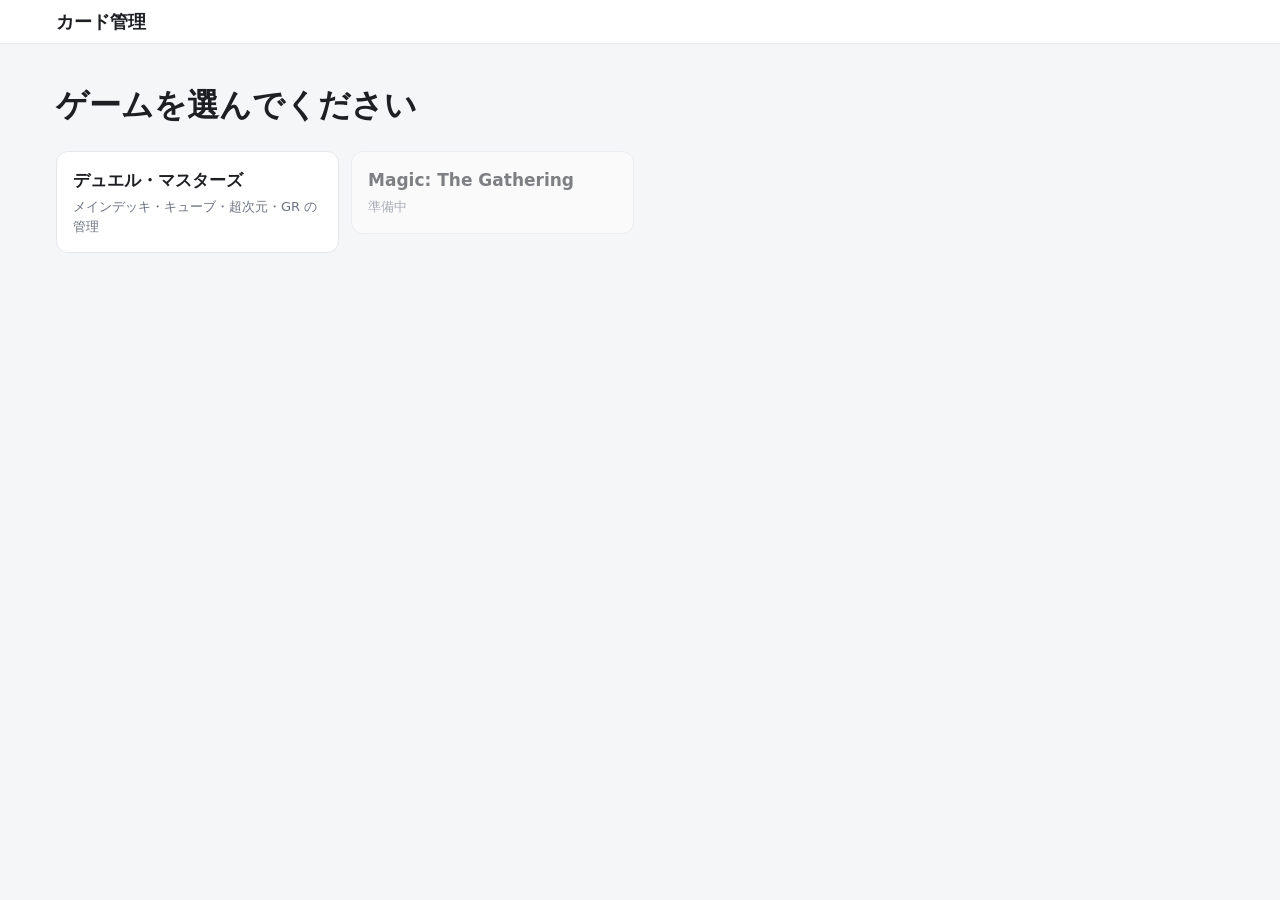
<file: index.html>
<!doctype html>
<html lang="ja">
<head>
<meta charset="utf-8">
<meta name="viewport" content="width=device-width, initial-scale=1, viewport-fit=cover">
<title>カード管理｜ゲーム選択</title>
<link rel="stylesheet" href="css/style.css">
</head>
<body>
<header class="app-header">
  <div class="header-bar">
    <div class="brand"><span class="title">カード管理</span></div>
  </div>
</header>
<main>
  <h1>ゲームを選んでください</h1>
  <ul id="games" class="game-list"></ul>
  <noscript><p>JavaScript を有効にしてください。</p></noscript>
</main>
<script>
// ゲームが増えたら、ここに 1 行足す（フォルダ名＝href。まだ作っていないものは soon: true）
var GAMES = [
  { name: "デュエル・マスターズ", note: "メインデッキ・キューブ・超次元・GR の管理", href: "duema/" },
  { name: "Magic: The Gathering", note: "準備中", soon: true },
];
var list = document.getElementById("games");
GAMES.forEach(function (g) {
  var li = document.createElement("li");
  var card = document.createElement(g.soon ? "div" : "a");
  card.className = "game-card" + (g.soon ? " soon" : "");
  if (!g.soon) card.href = g.href;
  else card.setAttribute("aria-disabled", "true");
  var n = document.createElement("span");
  n.className = "game-name";
  n.textContent = g.name;
  var d = document.createElement("span");
  d.className = "game-note";
  d.textContent = g.note;
  card.append(n, d);
  li.append(card);
  list.append(li);
});
</script>
</body>
</html>
</file>
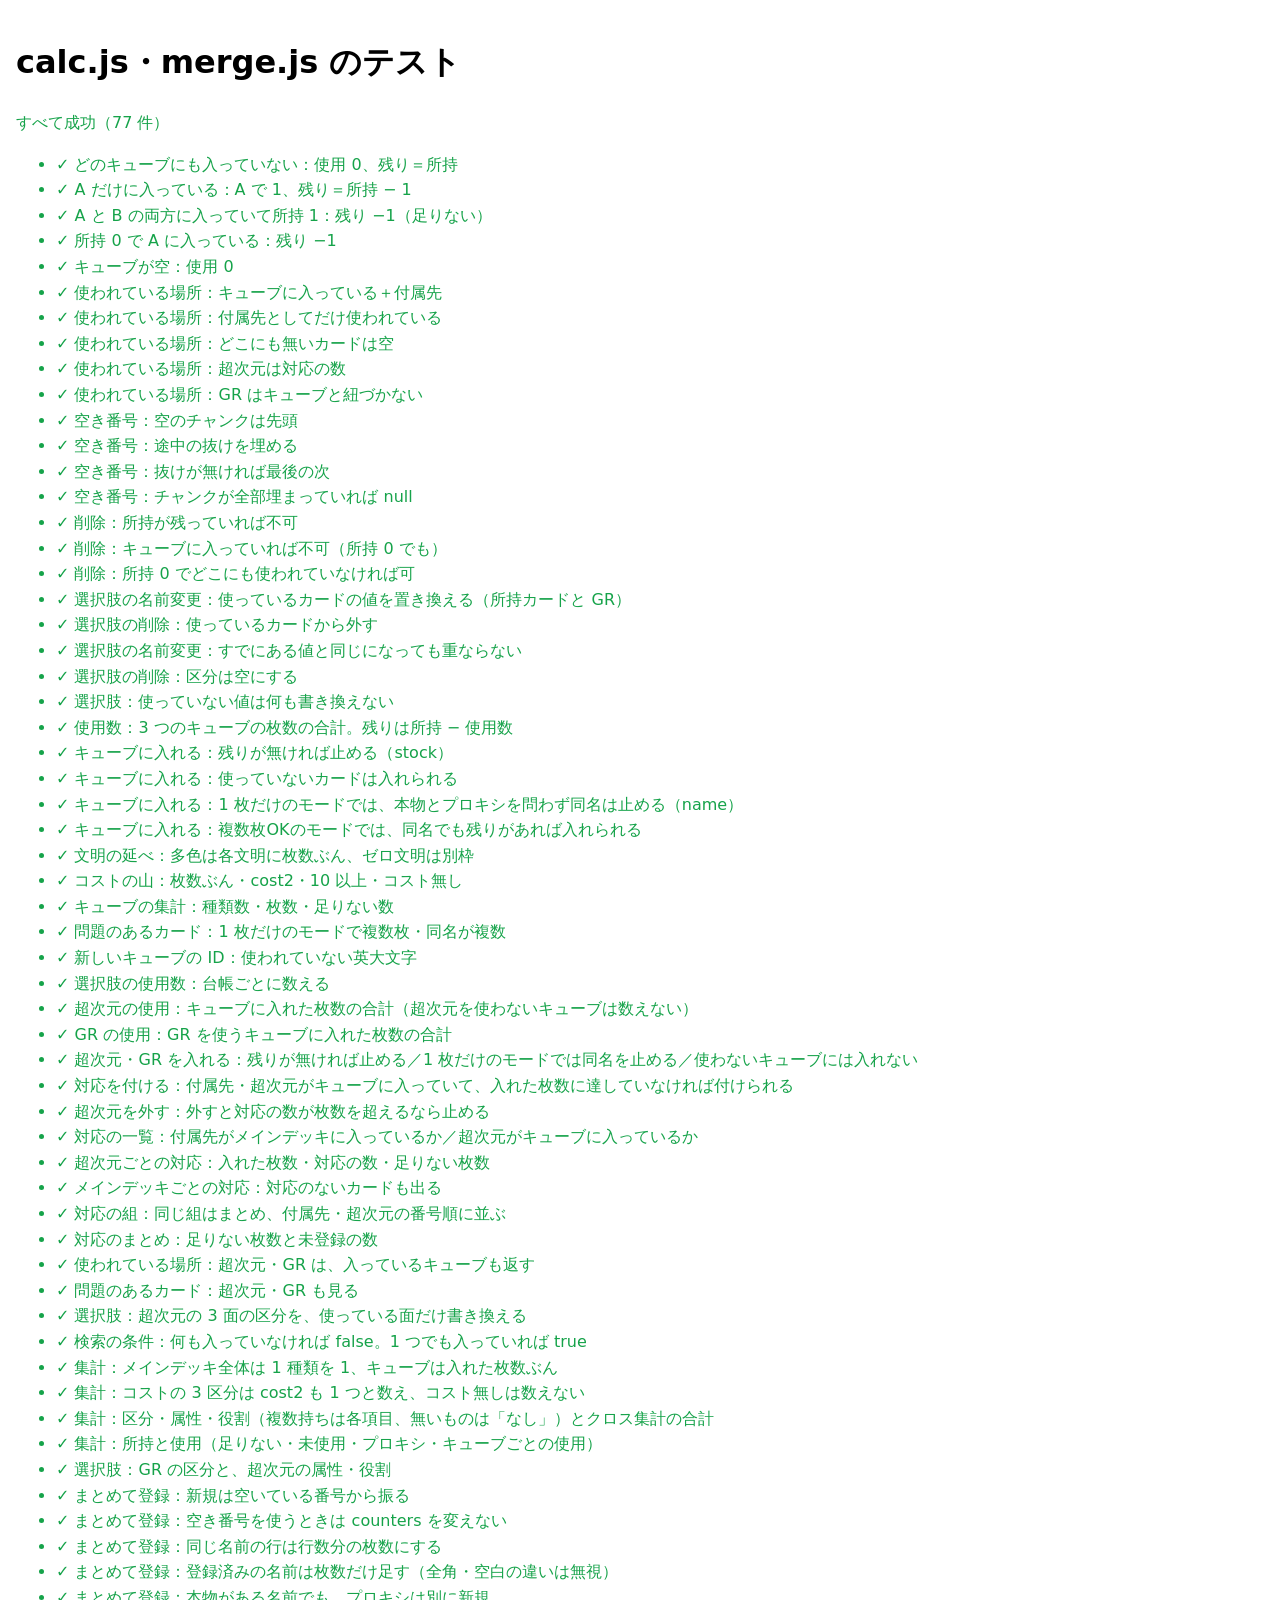
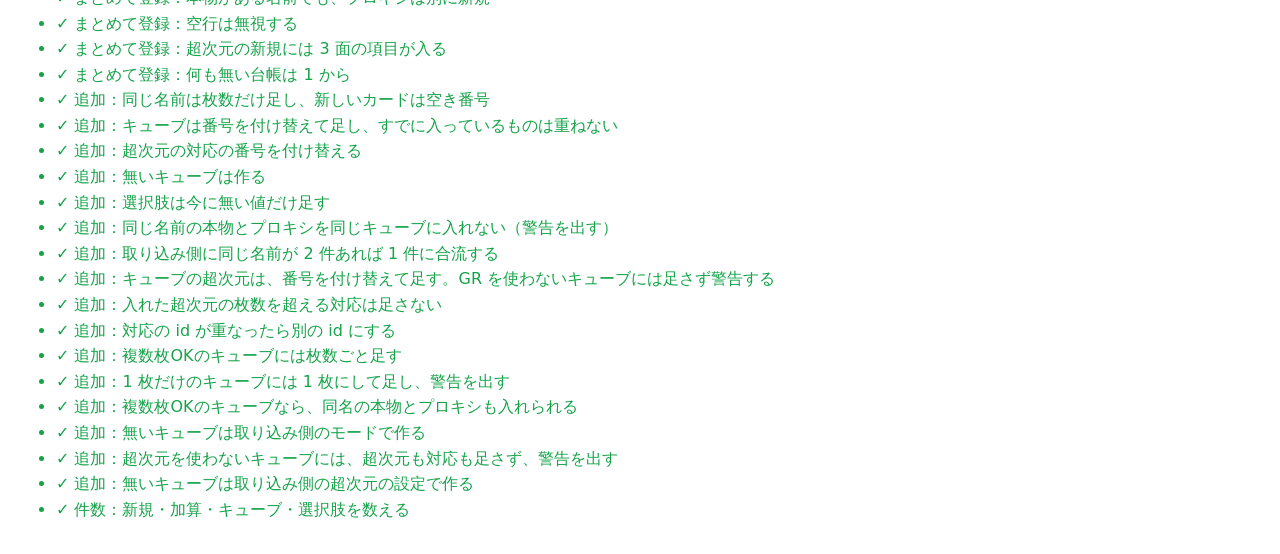
<file: tests/calc.test.html>
<!doctype html>
<html lang="ja">
<head>
<meta charset="utf-8">
<meta name="viewport" content="width=device-width, initial-scale=1">
<title>calc.js・merge.js のテスト</title>
<style>
  body { font-family: system-ui, -apple-system, "Hiragino Sans", "Yu Gothic UI", sans-serif; margin: 0; padding: 16px; line-height: 1.6; }
  .ok { color: #16a34a; }
  .ng { color: #dc2626; font-weight: 600; }
</style>
</head>
<body>
<h1>calc.js・merge.js のテスト</h1>
<p id="summary">実行中…</p>
<ul id="list"></ul>
<script type="module">
  import { run as runCalc } from "./calc.test.mjs";
  import { run as runMerge } from "./merge.test.mjs";
  const results = [...runCalc(), ...runMerge()];
  const list = document.getElementById("list");
  for (const r of results) {
    const li = document.createElement("li");
    li.className = r.ok ? "ok" : "ng";
    li.textContent = `${r.ok ? "✓" : "✗"} ${r.name}${r.ok ? "" : `：${r.message}`}`;
    list.append(li);
  }
  const failed = results.filter((r) => !r.ok).length;
  const summary = document.getElementById("summary");
  summary.className = failed ? "ng" : "ok";
  summary.textContent = failed ? `${failed} 件失敗` : `すべて成功（${results.length} 件）`;
</script>
</body>
</html>
</file>
<file: css/style.css>
:root {
  color-scheme: light dark;
  --bg: #f5f6f8;
  --surface: #fff;
  --surface-2: #f1f3f5;
  --text: #1d1f23;
  --muted: #6b7280;
  --border: #e5e7eb;
  --accent: #2563eb;
  --accent-text: #fff;
  --danger: #dc2626;
  --ok: #16a34a;
  --warn: #b45309;
  --warn-bg: #fef3c7;
  --civ-fire: #dc2626;
  --civ-nature: #16a34a;
  --civ-water: #2563eb;
  --civ-light: #eab308;
  --civ-dark: #7c3aed;
  --civ-zero: #6b7280;
  --proxy-bg: #ede9fe;
  --proxy-text: #6d28d9;
  --tabbar-h: 56px;
  --col-no-w: 3.5rem;
}

@media (prefers-color-scheme: dark) {
  :root {
    --bg: #111317;
    --surface: #1b1e24;
    --surface-2: #262a33;
    --text: #e6e8eb;
    --muted: #9aa1ab;
    --border: #323741;
    --accent: #3b82f6;
    --danger: #ef4444;
    --ok: #22c55e;
    --warn: #fbbf24;
    --warn-bg: #3a2e0b;
    --proxy-bg: #2e1f4d;
    --proxy-text: #c4b5fd;
  }
}

* { box-sizing: border-box; }
html { -webkit-text-size-adjust: 100%; }
body {
  margin: 0;
  font-family: system-ui, -apple-system, "Hiragino Sans", "Yu Gothic UI", sans-serif;
  background: var(--bg);
  color: var(--text);
  line-height: 1.5;
}

button {
  font: inherit;
  min-height: 44px;
  padding: 8px 16px;
  border-radius: 8px;
  border: 1px solid transparent;
  background: var(--accent);
  color: var(--accent-text);
  cursor: pointer;
}
button.sub { background: var(--surface-2); color: var(--text); border-color: var(--border); }
button.danger { background: var(--danger); color: #fff; }
button.small { min-height: 36px; padding: 4px 12px; font-size: 14px; }
button:disabled { opacity: .45; cursor: default; }

/* ---- ヘッダー ---- */
.app-header {
  position: sticky;
  top: 0;
  z-index: 10;
  background: var(--surface);
  border-bottom: 1px solid var(--border);
}
.header-bar {
  display: flex;
  align-items: center;
  flex-wrap: wrap;
  gap: 4px 8px;
  max-width: 1200px;
  margin: 0 auto;
  padding: 8px 16px;
}
.brand { display: flex; align-items: center; gap: 8px; flex: 1 1 auto; min-width: 0; }
.title { font-weight: 700; font-size: 18px; white-space: nowrap; }
.header-right { display: flex; align-items: center; flex-wrap: wrap; justify-content: flex-end; gap: 8px; min-width: 0; }
.auth { display: flex; align-items: center; gap: 8px; min-width: 0; }
.account { max-width: 12em; overflow: hidden; text-overflow: ellipsis; white-space: nowrap; font-size: 14px; }

.badge {
  font-size: 12px;
  padding: 2px 8px;
  border-radius: 999px;
  background: var(--surface-2);
  color: var(--muted);
  white-space: nowrap;
}
.badge.warn { background: var(--warn-bg); color: var(--warn); }

.status { font-size: 13px; white-space: nowrap; }
.status-saved { color: var(--ok); }
.status-saving { color: var(--muted); }
.status-offline { color: var(--warn); }
.status-error { color: var(--danger); white-space: normal; }

.tabs {
  display: flex;
  max-width: 1200px;
  margin: 0 auto;
  padding: 0 8px;
  overflow-x: auto;
}
.tab {
  flex: 0 0 auto;
  padding: 10px 14px;
  color: var(--muted);
  text-decoration: none;
  white-space: nowrap;
  border-bottom: 3px solid transparent;
}
.tab.active { color: var(--accent); border-bottom-color: var(--accent); font-weight: 600; }

/* ---- 本文 ---- */
main { max-width: 1200px; margin: 0 auto; padding: 16px 16px 32px; }

.page-head {
  display: flex;
  align-items: center;
  justify-content: space-between;
  flex-wrap: wrap;
  gap: 8px;
  margin-bottom: 12px;
}
.page-head h1 { font-size: 20px; margin: 0; min-width: 0; overflow-wrap: anywhere; }

.panel {
  background: var(--surface);
  border: 1px solid var(--border);
  border-radius: 12px;
  padding: 16px;
  margin-bottom: 12px;
}
.panel h2 { font-size: 16px; margin: 0 0 8px; }
.panel p { margin: 0 0 8px; }

.buttons { display: flex; flex-wrap: wrap; gap: 8px; }
.muted, .note { color: var(--muted); font-size: 14px; }
.warn-text { color: var(--warn); }
.error-text { color: var(--danger); }

/* 表は枠の中だけ横スクロール */
.table-wrap { max-width: 100%; overflow-x: auto; }
table { border-collapse: collapse; width: 100%; font-size: 14px; }
th, td { padding: 6px 8px; border-bottom: 1px solid var(--border); text-align: left; white-space: nowrap; vertical-align: middle; }
th { color: var(--muted); font-weight: 600; }
td.name { white-space: normal; min-width: 8em; }
th.num, td.num { text-align: right; }

.chips { display: inline-flex; flex-wrap: wrap; gap: 4px; }
.chip {
  display: inline-block;
  font-size: 12px;
  padding: 1px 8px;
  border-radius: 999px;
  border: 1px solid var(--border);
  background: var(--surface-2);
  white-space: nowrap;
}
.chip.civ { color: #fff; border-color: transparent; }
.civ-fire { background: var(--civ-fire); }
.civ-nature { background: var(--civ-nature); }
.civ-water { background: var(--civ-water); }
.civ-light { background: var(--civ-light); color: #1d1f23 !important; }
.civ-dark { background: var(--civ-dark); }
.civ-zero { background: var(--civ-zero); }

dl.choices {
  display: grid;
  grid-template-columns: max-content minmax(0, 1fr);
  gap: 8px 12px;
  margin: 0 0 8px;
}
dl.choices dt { color: var(--muted); font-size: 14px; }
dl.choices dd { margin: 0; }

/* ---- 入力 ---- */
input, select, textarea {
  font: inherit;
  font-size: 16px;
  min-height: 44px;
  max-width: 100%;
  padding: 8px 10px;
  border-radius: 8px;
  border: 1px solid var(--border);
  background: var(--surface);
  color: var(--text);
}
textarea { width: 100%; min-height: 64px; resize: vertical; }
input[type="checkbox"] { min-height: 0; width: 20px; height: 20px; margin: 0; accent-color: var(--accent); }

.field { display: flex; flex-direction: column; gap: 4px; min-width: 0; }
.field > .label { font-size: 13px; color: var(--muted); }
.field input[type="text"], .field input[type="number"], .field select { width: 100%; }
.field-row { display: grid; grid-template-columns: repeat(3, minmax(0, 1fr)); gap: 8px; }
.inline { display: flex; align-items: center; flex-wrap: wrap; gap: 8px; }
.range input { width: 5.5em; }
.check { display: inline-flex; align-items: center; gap: 8px; min-height: 44px; }

.chip-btn {
  font: inherit;
  font-size: 14px;
  min-height: 36px;
  padding: 4px 12px;
  border-radius: 999px;
  border: 1px solid var(--border);
  background: var(--surface-2);
  color: var(--text);
}
.chip-btn.on { background: var(--accent); color: var(--accent-text); border-color: transparent; }
.chip-btn.on.civ-fire { background: var(--civ-fire); color: #fff; }
.chip-btn.on.civ-nature { background: var(--civ-nature); color: #fff; }
.chip-btn.on.civ-water { background: var(--civ-water); color: #fff; }
.chip-btn.on.civ-light { background: var(--civ-light); color: #1d1f23; }
.chip-btn.on.civ-dark { background: var(--civ-dark); color: #fff; }

.chip.role { border-style: dashed; }
.badge.proxy { background: var(--proxy-bg); color: var(--proxy-text); font-weight: 600; }
.minus { color: var(--danger); font-weight: 600; }
.notice { background: var(--warn-bg); color: var(--warn); padding: 8px 12px; border-radius: 8px; margin: 0; }
.pre { white-space: pre-wrap; }

/* ---- 検索 ---- */
.search-bar { display: flex; align-items: center; flex-wrap: wrap; gap: 8px; margin-bottom: 8px; }
.search-bar input[type="search"] { flex: 1 1 200px; min-width: 0; }
.segmented { display: inline-flex; border: 1px solid var(--border); border-radius: 8px; overflow: hidden; }
.segmented button { border: 0; border-radius: 0; background: var(--surface); color: var(--text); }
.segmented button[aria-pressed="true"] { background: var(--accent); color: var(--accent-text); }

details.filters {
  background: var(--surface);
  border: 1px solid var(--border);
  border-radius: 12px;
  padding: 0 12px;
  margin-bottom: 8px;
}
details.filters > summary { min-height: 44px; display: flex; align-items: center; gap: 8px; cursor: pointer; font-weight: 600; list-style: none; }
details.filters > summary::-webkit-details-marker { display: none; }
details.filters > summary::after { content: "▼ 開く"; margin-left: auto; font-size: 13px; font-weight: 400; color: var(--muted); }
details.filters[open] > summary::after { content: "▲ 閉じる"; }
details.filters[open] { padding-bottom: 12px; }
.filter-grid {
  display: grid;
  grid-template-columns: repeat(auto-fill, minmax(min(100%, 240px), 1fr));
  gap: 12px;
  padding: 4px 0 12px;
}
.result-count { margin: 4px 0 8px; }

.card-grid { display: grid; grid-template-columns: repeat(auto-fill, minmax(min(100%, 280px), 1fr)); gap: 8px; }
.card-tile {
  display: flex;
  flex-direction: column;
  gap: 6px;
  min-width: 0;
  padding: 10px 12px;
  background: var(--surface);
  border: 1px solid var(--border);
  border-radius: 12px;
  cursor: pointer;
}
.tile-top { display: flex; align-items: center; gap: 8px; font-size: 13px; color: var(--muted); }
.tile-top .cost { margin-left: auto; }
.tile-name { font-weight: 700; color: var(--text); text-decoration: none; overflow-wrap: anywhere; }
.tile-row { display: flex; flex-wrap: wrap; align-items: center; gap: 4px 8px; font-size: 13px; }
.tile-bottom { display: flex; flex-wrap: wrap; align-items: center; gap: 4px 10px; font-size: 14px; }
.stepper { display: inline-flex; gap: 4px; margin-left: auto; }
.stepper button { min-width: 44px; padding: 4px 8px; }
.cube-mark { font-size: 12px; padding: 1px 6px; border-radius: 6px; border: 1px solid var(--border); color: var(--muted); white-space: nowrap; }
.cube-mark.in { background: var(--accent); border-color: transparent; color: var(--accent-text); }
.more { text-align: center; margin: 12px 0; }

/* 表表示：見出しと「No.・名前」の列を固定 */
.table-wrap.tall { max-height: 70vh; overflow: auto; background: var(--surface); border: 1px solid var(--border); border-radius: 8px; }
table.grid thead th { position: sticky; top: 0; z-index: 2; background: var(--surface); }
table.grid .col-no {
  position: sticky;
  left: 0;
  z-index: 1;
  width: var(--col-no-w);
  min-width: var(--col-no-w);
  max-width: var(--col-no-w);
  background: var(--surface);
}
table.grid .col-name {
  position: sticky;
  left: var(--col-no-w);
  z-index: 1;
  min-width: 9em;
  max-width: 14em;
  white-space: normal;
  background: var(--surface);
  box-shadow: 1px 0 0 var(--border);
}
table.grid thead .col-no, table.grid thead .col-name { z-index: 3; }
table.grid .col-memo { white-space: normal; min-width: 10em; }
table.grid td a { color: var(--accent); }
.th-sort { min-height: 0; padding: 0; border: 0; background: none; color: inherit; font-weight: 600; white-space: nowrap; }

.fab-group {
  position: fixed;
  right: 16px;
  bottom: 24px;
  z-index: 20;
  display: flex;
  gap: 8px;
}
.fab-group button {
  padding: 12px 20px;
  border-radius: 999px;
  font-weight: 600;
  box-shadow: 0 4px 12px rgba(0, 0, 0, .25);
}
.fab-group button.sub { background: var(--surface); }

/* ---- 足りないカードは赤字 ---- */
.card-tile.short { border-color: var(--danger); }
.card-tile.short .tile-name { color: var(--danger); }
table.grid tr.short .col-name a { color: var(--danger); }

/* ---- キューブの出し入れ ---- */
.row-ctls { display: flex; flex-wrap: wrap; align-items: center; gap: 6px 12px; }
.cube-ctls { display: inline-flex; flex-wrap: wrap; align-items: center; gap: 6px 12px; }
.cube-ctl { display: inline-flex; align-items: center; gap: 4px; }
.cube-ctl button { min-width: 40px; padding: 4px 8px; }
.cube-label { font-size: 13px; color: var(--muted); }
.cube-label.in { color: var(--accent); font-weight: 600; }
.cube-rows { list-style: none; margin: 0; padding: 0; }
.cube-row { display: flex; flex-wrap: wrap; align-items: center; gap: 6px 12px; padding: 6px 0; border-bottom: 1px solid var(--border); }
.card-tile .row-ctls { margin-top: 2px; }

/* ---- 一覧をすっきり見せる ---- */
.card-tile { gap: 4px; padding: 8px 10px; }
.tile-bottom { gap: 2px 12px; font-size: 13px; }
.tile-row { gap: 2px 8px; }
.ellipsis { display: inline-block; max-width: 100%; overflow: hidden; text-overflow: ellipsis; white-space: nowrap; vertical-align: bottom; }
.owned-inline { display: inline-flex; align-items: center; gap: 4px; }
.owned-inline button { min-width: 32px; min-height: 32px; padding: 0 6px; }
.owned-num { min-width: 1.5em; text-align: center; }
table.grid td .row-ctls { flex-wrap: nowrap; gap: 4px 8px; }
table.grid td .cube-ctls { flex-wrap: nowrap; }
.row-ctls button, .stepper button { min-height: 36px; }

/* ---- 超次元の対応 ---- */
.badge.bad { background: #fee2e2; color: #b91c1c; }
.badge.ok { background: #dcfce7; color: #15803d; }
@media (prefers-color-scheme: dark) {
  .badge.bad { background: #3b1414; color: #fca5a5; }
  .badge.ok { background: #12301c; color: #86efac; }
}
.cube-switch { display: flex; flex-wrap: wrap; margin-bottom: 8px; }
.cube-switch button { flex: 1 1 auto; }
.link-toolbar { display: flex; flex-wrap: wrap; align-items: center; gap: 8px; margin-bottom: 8px; }
.link-toolbar input[type="search"] { flex: 1 1 160px; min-width: 0; }
.link-summary { display: flex; flex-wrap: wrap; gap: 6px; margin-bottom: 8px; }
.link-rows { display: flex; flex-direction: column; gap: 8px; }
.link-row {
  display: flex;
  flex-direction: column;
  gap: 6px;
  padding: 8px 10px;
  background: var(--surface);
  border: 1px solid var(--border);
  border-left-width: 5px;
  border-radius: 10px;
}
.link-row.full { border-left-color: var(--ok); }
.link-row.need { border-left-color: var(--warn); }
.link-row.over { border-left-color: var(--danger); }
.link-row.dim { opacity: .6; }
.link-head { display: flex; flex-wrap: wrap; align-items: center; gap: 4px 8px; }
.link-name { font-weight: 700; color: var(--text); text-decoration: none; overflow-wrap: anywhere; }
.link-meter { display: flex; flex-wrap: wrap; align-items: center; gap: 4px 8px; }
.meter { flex: 1 1 120px; max-width: 240px; height: 8px; background: var(--surface-2); border-radius: 4px; overflow: hidden; }
.meter-fill { height: 100%; background: var(--ok); }
.link-row.need .meter-fill { background: var(--warn); }
.link-row.over .meter-fill { background: var(--danger); }
.link-count { font-size: 13px; }
.chip.bad { border-color: var(--danger); color: var(--danger); }
.link-orphans { margin-top: 12px; }

/* 小さなカード：2 枚を横に並べて「対応」を表す */
.view-switch { display: flex; flex-wrap: wrap; margin-bottom: 8px; }
.view-switch a { flex: 1 1 auto; }
.mini-card {
  display: flex;
  min-width: 0;
  background: var(--surface);
  border: 1px solid var(--border);
  border-radius: 8px;
  overflow: hidden;
  color: var(--text);
  text-decoration: none;
}
.mini-card.bad { border-color: var(--danger); }
.mini-strip { flex: 0 0 8px; display: flex; flex-direction: column; }
.mini-strip .seg { flex: 1 1 0; min-height: 4px; }
.mini-body { display: flex; flex-direction: column; gap: 2px; padding: 6px 8px; min-width: 0; }
.mini-tag { font-size: 11px; color: var(--muted); }
.mini-name { font-weight: 700; overflow-wrap: anywhere; }
.mini-meta { font-size: 12px; color: var(--muted); }
.mini-bad { font-size: 12px; font-weight: 600; color: var(--danger); }
.pair-row { display: grid; grid-template-columns: minmax(0, 1fr) minmax(0, 1fr) auto; gap: 8px; align-items: stretch; }
.pair-row.bad .mini-card { border-style: dashed; }
.pair-x { align-self: center; }
.parent-block {
  display: grid;
  grid-template-columns: minmax(0, 40%) minmax(0, 1fr);
  gap: 8px;
  align-items: start;
  padding: 8px;
  background: var(--surface-2);
  border-radius: 10px;
}
.parent-hypers { display: flex; flex-wrap: wrap; gap: 6px; }
.hyper-slot { display: flex; align-items: center; gap: 4px; flex: 1 1 140px; min-width: 0; }
.hyper-slot .mini-card { flex: 1 1 auto; }

/* ---- 検索：台帳ごとの結果 ---- */
.search-hint { padding: 24px 4px; text-align: center; }
.search-group { margin-bottom: 16px; }
.list-heading { font-size: 16px; margin: 12px 0 8px; padding-bottom: 4px; border-bottom: 2px solid var(--border); }

/* ---- メインデッキ／超次元／GR の切り替え（カード一覧） ---- */
.ledger-switch { display: flex; width: 100%; margin-bottom: 8px; }
.segmented a {
  flex: 1 1 0;
  display: inline-flex;
  align-items: center;
  justify-content: center;
  min-height: 44px;
  padding: 0 16px;
  color: var(--text);
  text-decoration: none;
  background: var(--surface);
}
.segmented a[aria-current="page"] { background: var(--accent); color: var(--accent-text); font-weight: 600; }

/* ---- 超次元の面（コスト＋区分）と関連のチップ ---- */
.face-row { display: grid; grid-template-columns: 3.5em minmax(0, 1fr) minmax(0, 2fr); gap: 8px; align-items: end; }
.face-label { align-self: center; font-weight: 600; color: var(--muted); font-size: 14px; }
.link-chip { display: inline-flex; align-items: center; gap: 4px; }
.chip-x {
  min-height: 24px;
  min-width: 24px;
  padding: 0 6px;
  border-radius: 999px;
  border: 1px solid var(--border);
  background: var(--surface);
  color: var(--text);
  font-size: 12px;
  line-height: 1;
}

/* ---- キューブ画面：ミニ集計・グラフ ---- */
.cube-head { display: flex; flex-wrap: wrap; align-items: center; gap: 8px; margin-bottom: 8px; }
dl.stats { display: flex; flex-wrap: wrap; gap: 4px 20px; margin: 0 0 8px; }
dl.stats > * { display: inline; margin: 0; }
dl.stats dt { color: var(--muted); font-size: 13px; margin-right: 6px; }
dl.stats dd { font-weight: 700; font-size: 18px; margin-right: 0; }
.sub-title { font-size: 13px; color: var(--muted); margin: 12px 0 4px; }
.stacked { display: flex; height: 18px; border-radius: 9px; overflow: hidden; background: var(--surface-2); }
.stacked .seg { min-width: 4px; }
.legend { list-style: none; margin: 6px 0 0; padding: 0; display: flex; flex-wrap: wrap; gap: 4px 14px; font-size: 13px; }
.swatch { display: inline-block; width: 10px; height: 10px; border-radius: 50%; margin-right: 4px; background: var(--muted); }
.bars { display: flex; align-items: flex-end; gap: 4px; height: 120px; }
.bar-col { flex: 1 1 0; min-width: 0; height: 100%; display: flex; flex-direction: column; align-items: center; gap: 2px; }
.bar-num { font-size: 12px; min-height: 16px; }
.bar-track { flex: 1 1 auto; width: 100%; display: flex; align-items: flex-end; }
.bar { width: 100%; background: var(--accent); border-radius: 3px 3px 0 0; min-height: 0; }
.bar-label { font-size: 12px; color: var(--muted); }

/* ---- キューブに入れるカードの選択 ---- */
.picker-list { display: flex; flex-direction: column; gap: 8px; }
.picker-row { display: flex; align-items: center; justify-content: space-between; gap: 8px; padding: 8px 0; border-bottom: 1px solid var(--border); }
.picker-main { min-width: 0; flex: 1 1 auto; overflow-wrap: anywhere; }
.picker-row button { flex: 0 0 auto; }

/* ---- 設定：キューブ ---- */
.cube-settings { list-style: none; margin: 0 0 8px; padding: 0; }
.cube-setting { padding: 8px 0; border-bottom: 1px solid var(--border); }
.cube-setting-head { display: flex; flex-wrap: wrap; align-items: center; gap: 4px 12px; }
.cube-setting-head .stepper { margin-left: auto; flex-wrap: wrap; }
.cube-setting-opts { display: flex; flex-wrap: wrap; gap: 0 16px; }

/* ---- 設定：選択肢の編集 ---- */
.choice-group { margin-bottom: 16px; }
.choice-group h3 { font-size: 14px; color: var(--muted); margin: 0 0 6px; }
.choice-list { list-style: none; margin: 0 0 8px; padding: 0; }
.choice-list li {
  display: flex;
  align-items: center;
  flex-wrap: wrap;
  gap: 4px 8px;
  padding: 4px 0;
  border-bottom: 1px solid var(--border);
}
.choice-name { flex: 1 1 8em; min-width: 0; overflow-wrap: anywhere; }
.choice-list .stepper { flex-wrap: wrap; margin-left: 0; }
.choice-list .stepper button { min-width: 44px; }
.view-body { padding-bottom: 72px; }

/* ---- 詳細 ---- */
.detail-head { display: flex; align-items: center; gap: 8px; color: var(--muted); font-size: 14px; }
.detail-name { font-size: 20px; font-weight: 700; margin: 4px 0 12px; overflow-wrap: anywhere; }
dl.fields { display: grid; grid-template-columns: max-content minmax(0, 1fr); gap: 8px 16px; margin: 0; }
dl.fields dt { color: var(--muted); font-size: 14px; }
dl.fields dd { margin: 0; overflow-wrap: anywhere; }

/* ---- モーダル（登録・編集） ---- */
dialog.modal { padding: 0; width: min(640px, calc(100vw - 32px)); max-height: min(92dvh, 100%); }
dialog.modal[open] { display: flex; flex-direction: column; }
.modal-head {
  display: flex;
  align-items: center;
  justify-content: space-between;
  gap: 8px;
  padding: 8px 8px 8px 16px;
  border-bottom: 1px solid var(--border);
}
.modal-head h2 { margin: 0; font-size: 18px; }
.icon-btn { min-width: 44px; padding: 0; border: 0; background: none; color: var(--text); font-size: 24px; line-height: 1; }
.modal-form { display: flex; flex-direction: column; flex: 1 1 auto; min-height: 0; }
.modal-body { display: flex; flex-direction: column; gap: 12px; padding: 16px; overflow-y: auto; }
.modal-foot {
  display: flex;
  justify-content: flex-end;
  flex-wrap: wrap;
  gap: 8px;
  padding: 12px 16px;
  border-top: 1px solid var(--border);
}

/* ---- ダイアログ・トースト ---- */
dialog {
  border: 0;
  border-radius: 12px;
  padding: 20px;
  width: min(480px, calc(100vw - 32px));
  background: var(--surface);
  color: var(--text);
}
dialog::backdrop { background: rgba(0, 0, 0, .45); }
dialog h2 { font-size: 18px; margin: 0 0 8px; }
dialog p { margin: 0 0 8px; }
dialog ul { margin: 0 0 8px; padding-left: 1.2em; max-height: 40vh; overflow: auto; }
.dialog-buttons { display: flex; justify-content: flex-end; flex-wrap: wrap; gap: 8px; margin-top: 16px; }
.copy-box {
  font-family: ui-monospace, Menlo, Consolas, monospace;
  font-size: 13px;
  background: var(--surface-2);
  padding: 8px;
  border-radius: 6px;
  word-break: break-all;
  user-select: all;
}

#toasts {
  position: fixed;
  left: 50%;
  bottom: 24px;
  transform: translateX(-50%);
  width: min(480px, calc(100vw - 32px));
  display: flex;
  flex-direction: column;
  gap: 8px;
  z-index: 100;
  pointer-events: none;
}
.toast {
  background: #1d1f23;
  color: #fff;
  padding: 10px 14px;
  border-radius: 8px;
  font-size: 14px;
  box-shadow: 0 4px 12px rgba(0, 0, 0, .2);
}
.toast.error { background: var(--danger); }

/* ---- スマホ：タブを画面下に ---- */
@media (max-width: 719px) {
  .tabs {
    position: fixed;
    left: 0;
    right: 0;
    bottom: 0;
    padding: 0 0 env(safe-area-inset-bottom);
    background: var(--surface);
    border-top: 1px solid var(--border);
    overflow-x: auto;
    scrollbar-width: none;
  }
  .tab {
    flex: 1 0 auto;
    min-width: 56px;
    height: var(--tabbar-h);
    line-height: calc(var(--tabbar-h) - 3px);
    text-align: center;
    padding: 0 10px;
    font-size: 12px;
    overflow: hidden;
    text-overflow: ellipsis;
    border-bottom: 0;
    border-top: 3px solid transparent;
  }
  .tab.active { border-top-color: var(--accent); }
  main { padding-bottom: calc(var(--tabbar-h) + 32px + env(safe-area-inset-bottom)); }
  #toasts { bottom: calc(var(--tabbar-h) + 80px + env(safe-area-inset-bottom)); }
  .fab-group { bottom: calc(var(--tabbar-h) + 16px + env(safe-area-inset-bottom)); }
  dialog.modal { width: 100vw; max-width: 100vw; height: 100dvh; max-height: 100dvh; margin: 0; border-radius: 0; }
}

/* 集計 */
.stat-table { border-collapse: collapse; font-size: 14px; }
.stat-table th, .stat-table td { padding: 4px 10px; border-bottom: 1px solid var(--border); text-align: left; white-space: nowrap; }
.stat-table thead th { background: var(--surface-2); }
.stat-table .num { text-align: right; font-variant-numeric: tabular-nums; }
.stat-table tr.total th, .stat-table tr.total td { border-top: 2px solid var(--border); font-weight: 600; }
.stat-table td.heat { background: color-mix(in srgb, var(--accent) var(--heat, 0%), transparent); }

/* ゲーム選択 */
.back-link { font-size: 13px; white-space: nowrap; color: var(--muted); text-decoration: none; padding: 6px 4px; }
.game-list { list-style: none; margin: 16px 0; padding: 0; display: grid; gap: 12px; grid-template-columns: repeat(auto-fill, minmax(260px, 1fr)); }
.game-card { display: flex; flex-direction: column; gap: 4px; padding: 16px; min-height: 64px; background: var(--surface); border: 1px solid var(--border); border-radius: 12px; color: var(--text); text-decoration: none; }
a.game-card:hover { border-color: var(--accent); }
.game-card.soon { opacity: .55; }
.game-name { font-weight: 700; font-size: 17px; }
.game-note { font-size: 13px; color: var(--muted); }
</file>
